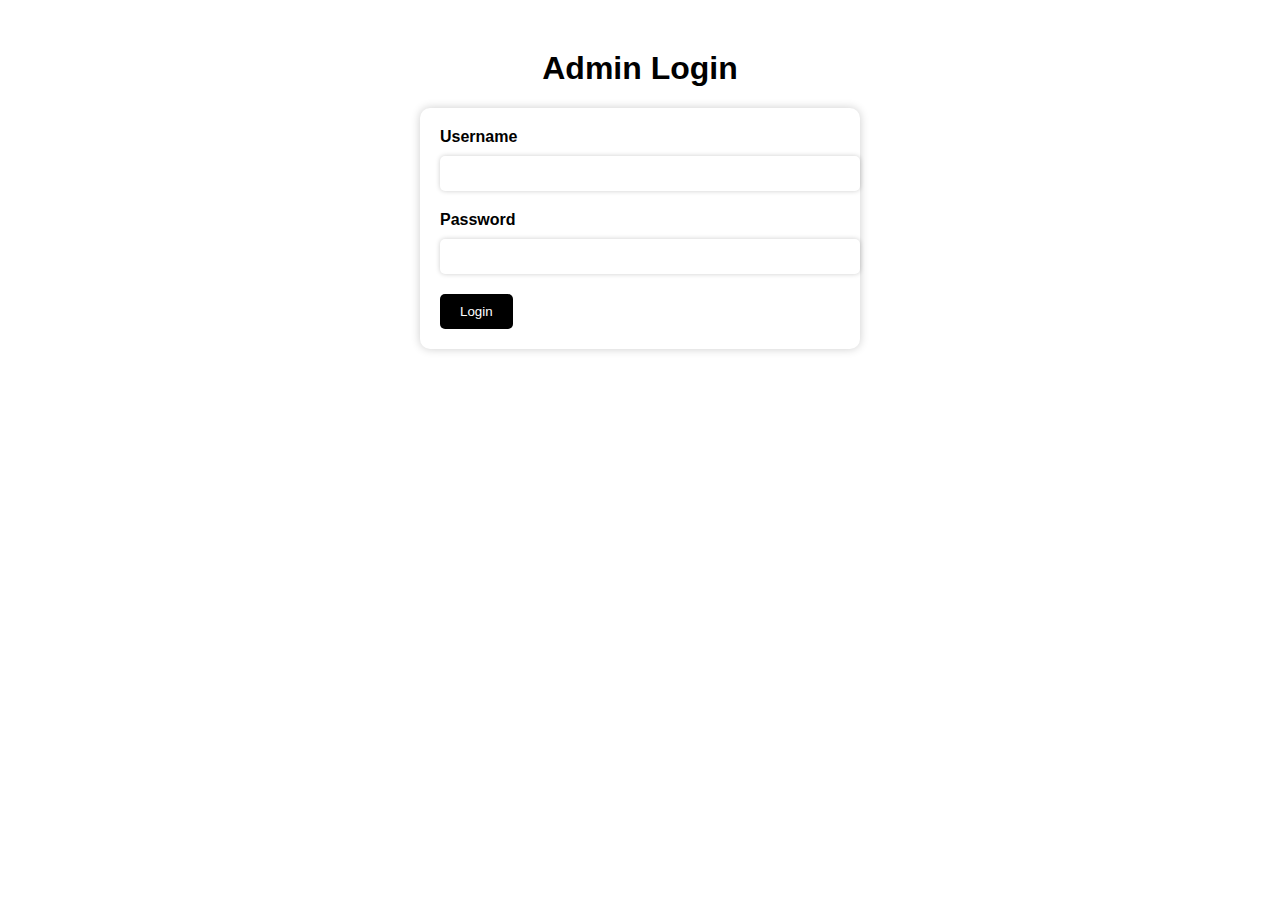
<file: admin.html>
<!DOCTYPE html>
<html>
<head>
	<title>Admin Login</title>

	<style>
		body {
			 background-color: #fffff;
			font-family: Arial, sans-serif;
		}
		h1 {
			text-align: center;
			margin-top: 50px;
		}
		form {
			background-color: #fff;
			padding: 20px;
			border-radius: 10px;
			box-shadow: 0 0 10px rgba(0, 0, 0, 0.2);
			margin: 20px auto;
			max-width: 400px;
		}
		label {
			display: block;
			margin-bottom: 10px;
			font-weight: bold;
		}
		input[type="text"], input[type="password"] {
			padding: 10px;
			margin-bottom: 20px;
			border: none;
			border-radius: 5px;
			box-shadow: 0 0 5px rgba(0, 0, 0, 0.2);
			width: 100%;
		}
		input[type="submit"] {
			background-color: #000;
			color: #fff;
			padding: 10px 20px;
			border: none;
			border-radius: 5px;
			cursor: pointer;
		}
		input[type="submit"]:hover {
			background-color: #3e8e41;
		}
		.error {
			color: red;
			margin-bottom: 10px;
		}
	</style>
</head>
<body>
	<h1>Admin Login</h1>
	<form onsubmit="return validateForm()">
		<label for="username">Username</label>
		<input type="text" id="username" name="username" required>
		<label for="password">Password</label>
		<input type="password" id="password" name="password" required>
		<a href="login.html"><input type="submit" value="Login" href="">
		<div id="error"></div>
	</form>

	<script>
		function validateForm() {
			var username = document.getElementById("username").value;
			var password = document.getElementById("password").value;
			var error = document.getElementById("error");

			if (username == "" || password == "") {
				error.innerHTML = "Please fill out all fields";
				return false;
			} else if (username != "admin" || password != "admin") {
				error.innerHTML = "Invalid username or password";
				return false;
			} else {
				error.innerHTML = "";
				return true;
			}
		}
	</script>
</body>
</html>
</file>
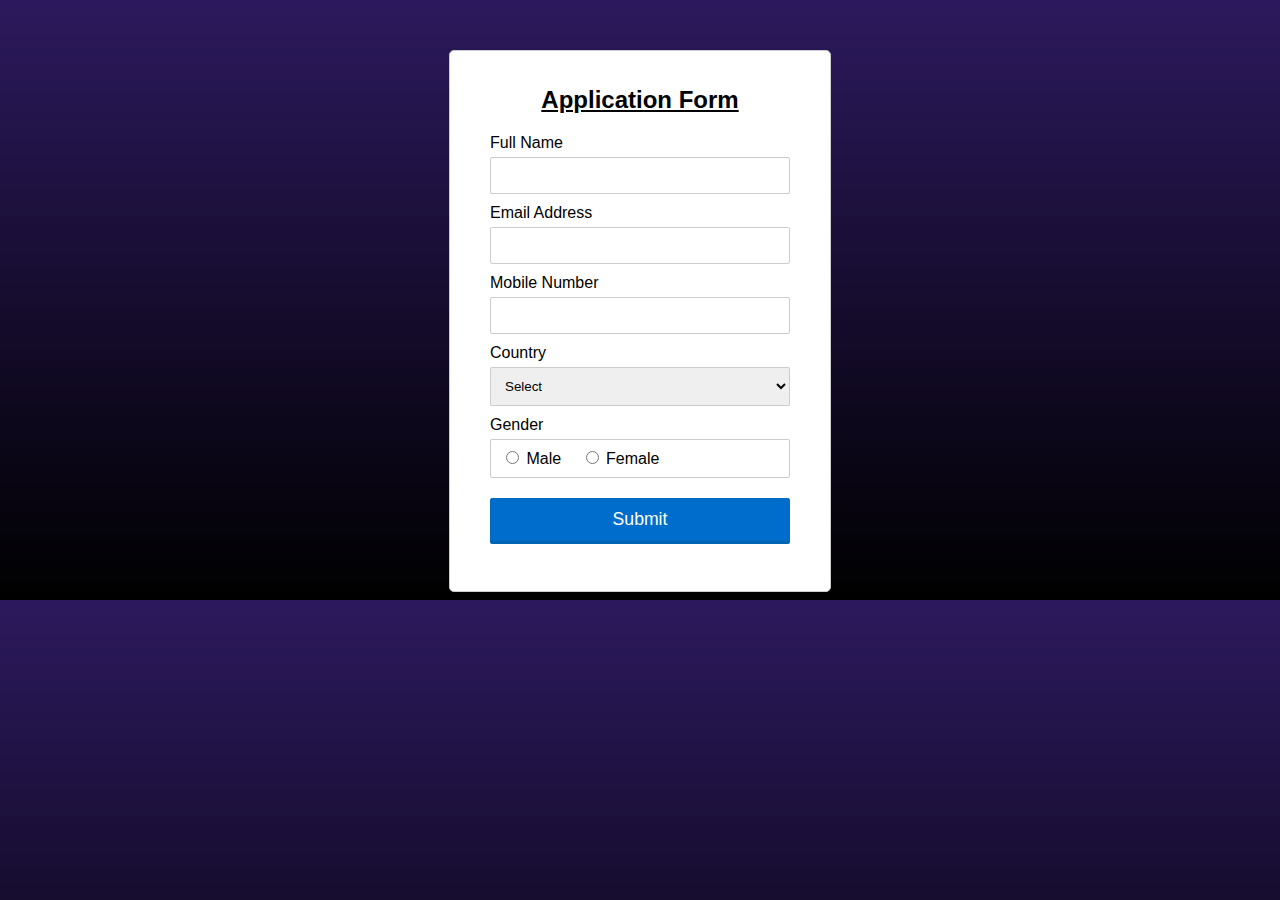
<file: fv4.html>
<!DOCTYPE html>
<html lang="en">
<head>
<meta charset="UTF-8">
<title>JavaScript Form validation</title>
<link rel="stylesheet" href="formvalid.css">
<script>
// Defining a function to display error message
function printError(elemId, hintMsg) {
    document.getElementById(elemId).innerHTML = hintMsg;
}

// Defining a function to validate form
function validateForm() {
    // Retrieving the values of form elements
    var name = document.contactForm.name.value;
    var email = document.contactForm.email.value;
    var mobile = document.contactForm.mobile.value;
    var country = document.contactForm.country.value;
    var gender = document.contactForm.gender.value;
    var hobbies = [];
    var checkboxes = document.getElementsByName("hobbies[]");
    for(var i=0; i < checkboxes.length; i++) {
        if(checkboxes[i].checked) {
            // Populate hobbies array with selected values
            hobbies.push(checkboxes[i].value);
        }
    }

	// Defining error variables with a default value
    var nameErr = emailErr = mobileErr = countryErr = genderErr = true;

    // Validate name
    if(name == "") {
        printError("nameErr", "Please enter your name");
    } else {
        var regex = /^[a-zA-Z\s]+$/;
        if(regex.test(name) === false) {
            printError("nameErr", "Please enter a valid name");
        } else {
            printError("nameErr", "");
            nameErr = false;
        }
    }

    // Validate email address
    if(email == "") {
        printError("emailErr", "Please enter your email address");
    } else {
        // Regular expression for basic email validation
        var regex = /^\S+@\S+\.\S+$/;
        if(regex.test(email) === false) {
            printError("emailErr", "Please enter a valid email address");
        } else{
            printError("emailErr", "");
            emailErr = false;
        }
    }

    // Validate mobile number
    if(mobile == "") {
        printError("mobileErr", "Please enter your mobile number");
    } else {
        var regex = /^[1-9]\d{9}$/;
        if(regex.test(mobile) === false) {
            printError("mobileErr", "Please enter a valid 10 digit mobile number");
        } else{
            printError("mobileErr", "");
            mobileErr = false;
        }
    }

    // Validate country
    if(country == "Select") {
        printError("countryErr", "Please select your country");
    } else {
        printError("countryErr", "");
        countryErr = false;
    }

    // Validate gender
    if(gender == "") {
        printError("genderErr", "Please select your gender");
    } else {
        printError("genderErr", "");
        genderErr = false;
    }

    // Prevent the form from being submitted if there are any errors
    if((nameErr || emailErr || mobileErr || countryErr || genderErr) == true) {
       return false;
    } else {
        // Creating a string from input data for preview
        var dataPreview = "You've entered the following details: \n" +
                          "Full Name: " + name + "\n" +
                          "Email Address: " + email + "\n" +
                          "Mobile Number: " + mobile + "\n" +
                          "Country: " + country + "\n" +
                          "Gender: " + gender + "\n";
        if(hobbies.length) {
            dataPreview += "Hobbies: " + hobbies.join(", ");
        }
        // Display input data in a dialog box before submitting the form
        alert(dataPreview);
    }
};
</script>
</head>
<body>
<form name="contactForm" onsubmit="return validateForm()" method="post">
    <h2>Application Form</h2>
    <div class="row">
        <label>Full Name</label>
        <input type="text" name="name">
        <div class="error" id="nameErr"></div>
    </div>
    <div class="row">
        <label>Email Address</label>
        <input type="text" name="email">
        <div class="error" id="emailErr"></div>
    </div>
    <div class="row">
        <label>Mobile Number</label>
        <input type="text" name="mobile" maxlength="10">
        <div class="error" id="mobileErr"></div>
    </div>
    <div class="row">
        <label>Country</label>
        <select name="country">
            <option>Select</option>
            <option>Australia</option>
            <option>India</option>
            <option>United States</option>
            <option>United Kingdom</option>
        </select>
        <div class="error" id="countryErr"></div>
    </div>
    <div class="row">
        <label>Gender</label>
        <div class="form-inline">
            <label><input type="radio" name="gender" value="male"> Male</label>
            <label><input type="radio" name="gender" value="female"> Female</label>
        </div>
        <div class="error" id="genderErr"></div>
    </div>
    <div class="row">
        <input type="submit" value="Submit">
    </div>
</form>
</body>
</html>
</file>
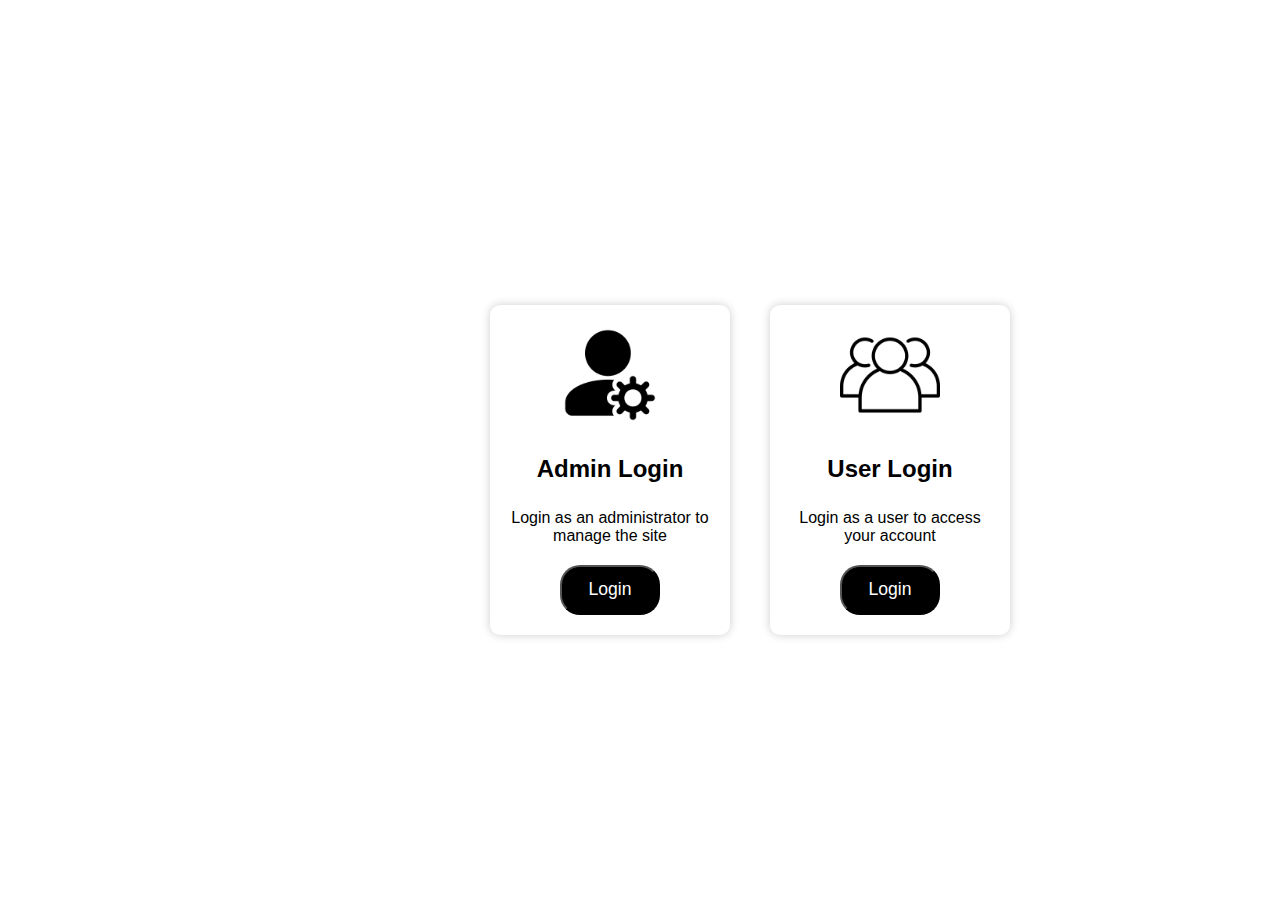
<file: index3.html>
<!DOCTYPE html>
<html>
<head>
	<title>Login Page</title>
	<style>
		body {
			background-color:#ffff;
			font-family: Arial, sans-serif;
			height: 700px;
		}
		h1 {
			text-align: center;
			margin-top: 50px;
		}
		.t{
			top: 20px;
		}
		.container {
			position: absolute;
			bottom: 200px;
			left: 470px;
			display: flex;
			flex-direction: row;
			justify-content: center;
			align-items: center;
			height: 100vh;
			top: 20px;

		}
		.card {
			display: flex;
			flex-direction: column;
			align-items: center;
			background-color: #fff;
			padding: 20px;
			border-radius: 10px;
			box-shadow: 0 0 10px rgba(0, 0, 0, 0.2);
			margin: 20px;
			width: 200px;
		}
		.card:hover {
			box-shadow: 0 0 20px rgba(0, 0, 0, 0.3);
		}
		.card img {
			width: 100px;
			height: 100px;
			margin-bottom: 10px;
		}
		.card h2 {
			margin-bottom: 10px;
		}
		.card p {
			margin-bottom: 20px;
			text-align: center;
		}
		input[type="submit"] {
		    font-size: 110%;
		    font-weight: 100;
		    height: 50px;
		    background: #000;
		    border-radius: 20px;
		    color: #fff;
				width: 100px;
		    cursor: pointer;
		}
		input[type="submit"]:hover {
		    background: #000;
		}
	</style>
</head>
<body>
	<div class="container">
		<div class="card">
			<img src="setting.png">
			<h2>Admin Login</h2>
			<p>Login as an administrator to manage the site</p>

	<a href="admin.html"><input type="submit" value="Login"></a>
		</div>
		<div class="card">
			<img src="group (1).png">
			<h2>User Login</h2>
			<p>Login as a user to access your account</p>
		<a href="login.html"><input type="submit" value="Login" href="">
		</div>
	</div>
</body>
</html>
</file>
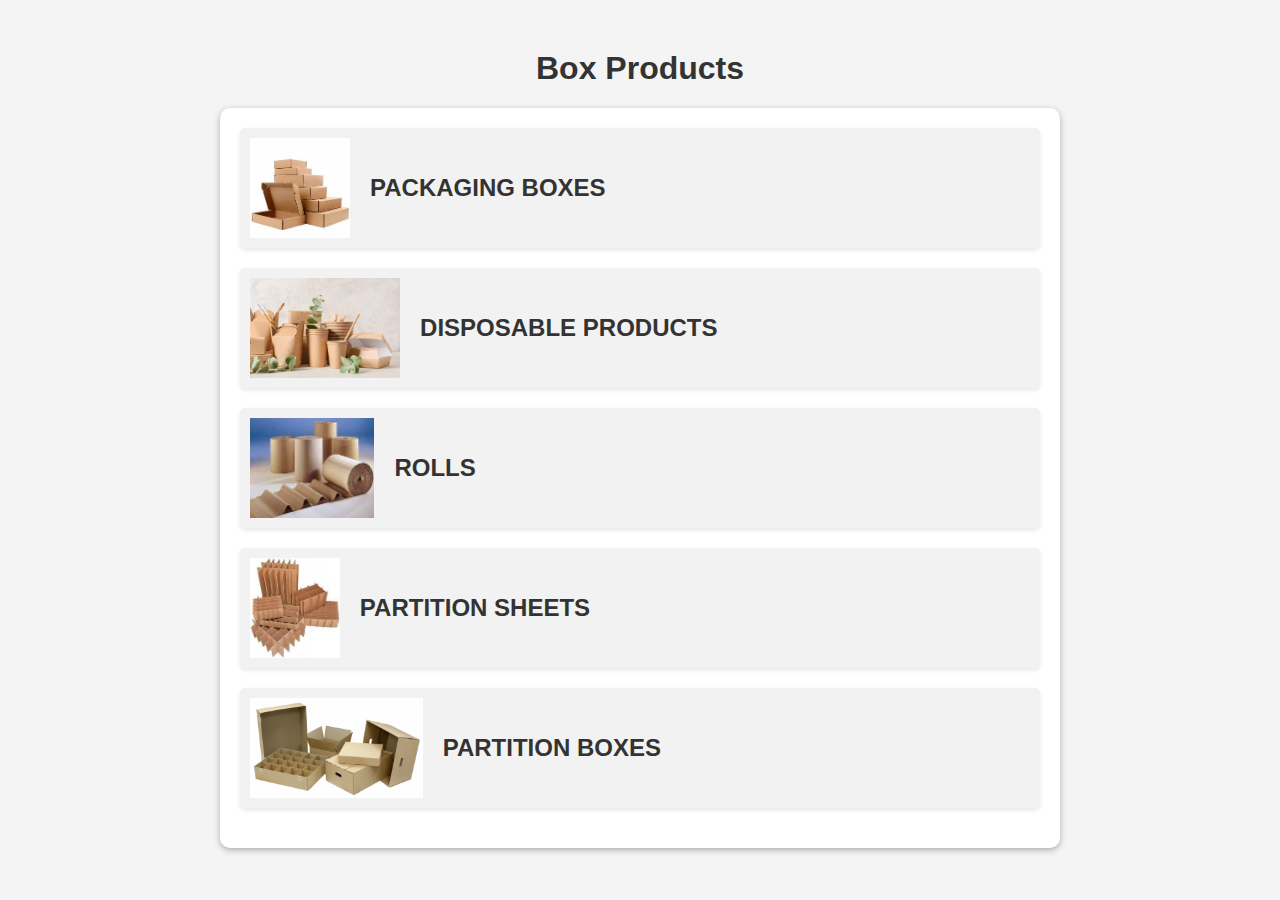
<file: oo.html>
<!DOCTYPE html>
<html>
<head>
	<title>Box Products</title>
	<style>
		body {
			font-family: Arial, sans-serif;
			background-color: #f4f4f4;
		}
		h1 {
			text-align: center;
			margin-top: 50px;
			color: #333333;
		}
		.container {
			max-width: 800px;
			margin: 0 auto;
			padding: 20px;
			background-color: #ffffff;
			border-radius: 10px;
			box-shadow: 0px 2px 6px rgba(0,0,0,0.3);
		}
		.product {
			display: flex;
			align-items: center;
			margin-bottom: 20px;
			padding: 10px;
			background-color: #f2f2f2;
			border-radius: 5px;
			box-shadow: 0px 2px 4px rgba(0,0,0,0.1);
		}
		.product img {
			height: 100px;
			margin-right: 20px;
		}
		.product h2 {
			margin: 0;
			font-size: 24px;
			color: #333333;
		}
		.product p {
			margin: 0;
			font-size: 16px;
			color: #666666;
		}
	</style>
</head>
<body>
	<h1>Box Products</h1>
	<div class="container">
		<div class="product">
			<img src="20.jpeg" alt="Box product">
			<div>
				<h2>PACKAGING BOXES</h2>
				<p></p>
			</div>
		</div>
		<div class="product">
			<img src="21.jpg" alt="Box product">
			<div>
				<h2>DISPOSABLE PRODUCTS</h2>
				<p></p>
			</div>
		</div>
		<div class="product">
			<img src="22.jpeg" alt="Box product">
			<div>
				<h2>ROLLS</h2>
				<p></p>
			</div>
		</div>
    <div class="product">
			<img src="23.jpeg" alt="Box product">
			<div>
				<h2>PARTITION SHEETS</h2>
				<p></p>
			</div>
		</div>
    <div class="product">
			<img src="24.png" alt="Box product">
			<div>
				<h2>PARTITION BOXES</h2>
				<p></p>
			</div>
		</div>

		<!-- Add more products here -->
	</div>
</body>
</html>
</file>
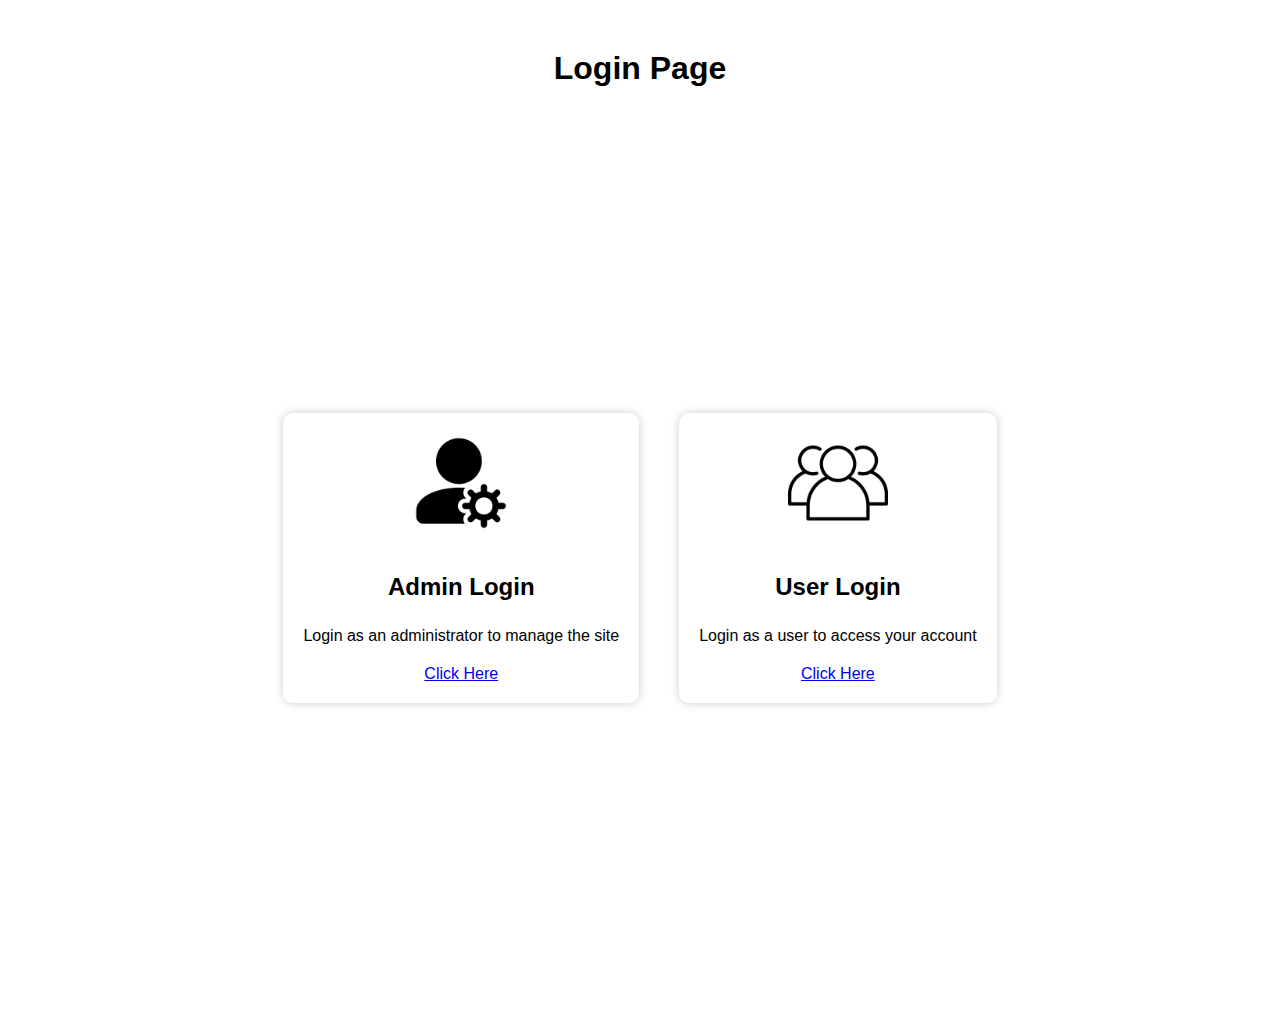
<file: page.html>
<!DOCTYPE html>
<html>
<head>
	<title>Login Page</title>
	<style>
		body {
			  background-color: #fffff;
			font-family: Arial, sans-serif;
		}
		h1 {
			text-align: center;
			margin-top: 50px;
		}
		.container {
			display: flex;
			flex-direction: row;
			justify-content: center;
			align-items: center;
			height: 100vh;
		}
		.card {
			display: flex;
			flex-direction: column;
			align-items: center;
			background-color: #fff;
			padding: 20px;
			border-radius: 10px;
			box-shadow: 0 0 10px rgba(0, 0, 0, 0.2);
			margin: 20px;
		}
		.card:hover {
			box-shadow: 0 0 20px rgba(0, 0, 0, 0.3);
		}
		.card img {
			width: 100px;
			height: 100px;
			margin-bottom: 20px;
		}
		.card h2 {
			margin-bottom: 10px;
		}
		.card p {
			margin-bottom: 20px;
			text-align: center;
		}
		.btn {
			background-color: #4CAF50;
			color: #fff;
			padding: 10px 20px;
			border: none;
			border-radius: 5px;
			cursor: pointer;
		}
		.btn:hover {
			background-color: #3e8e41;
		}
	</style>
</head>
<body>
	<h1>Login Page</h1>
	<div class="container">
		<div class="card">
			<img src="setting.png">
			<h2>Admin Login</h2>
			<p>Login as an administrator to manage the site</p>

		<a href="admin.html" class="button">Click Here</a>
		</div>
		<div class="card">
			<img src="group (1).png">
			<h2>User Login</h2>
			<p>Login as a user to access your account</p>
		<a href="user.html" class="button">Click Here</a>
		</div>
	</div>
</body>
</html>
</file>
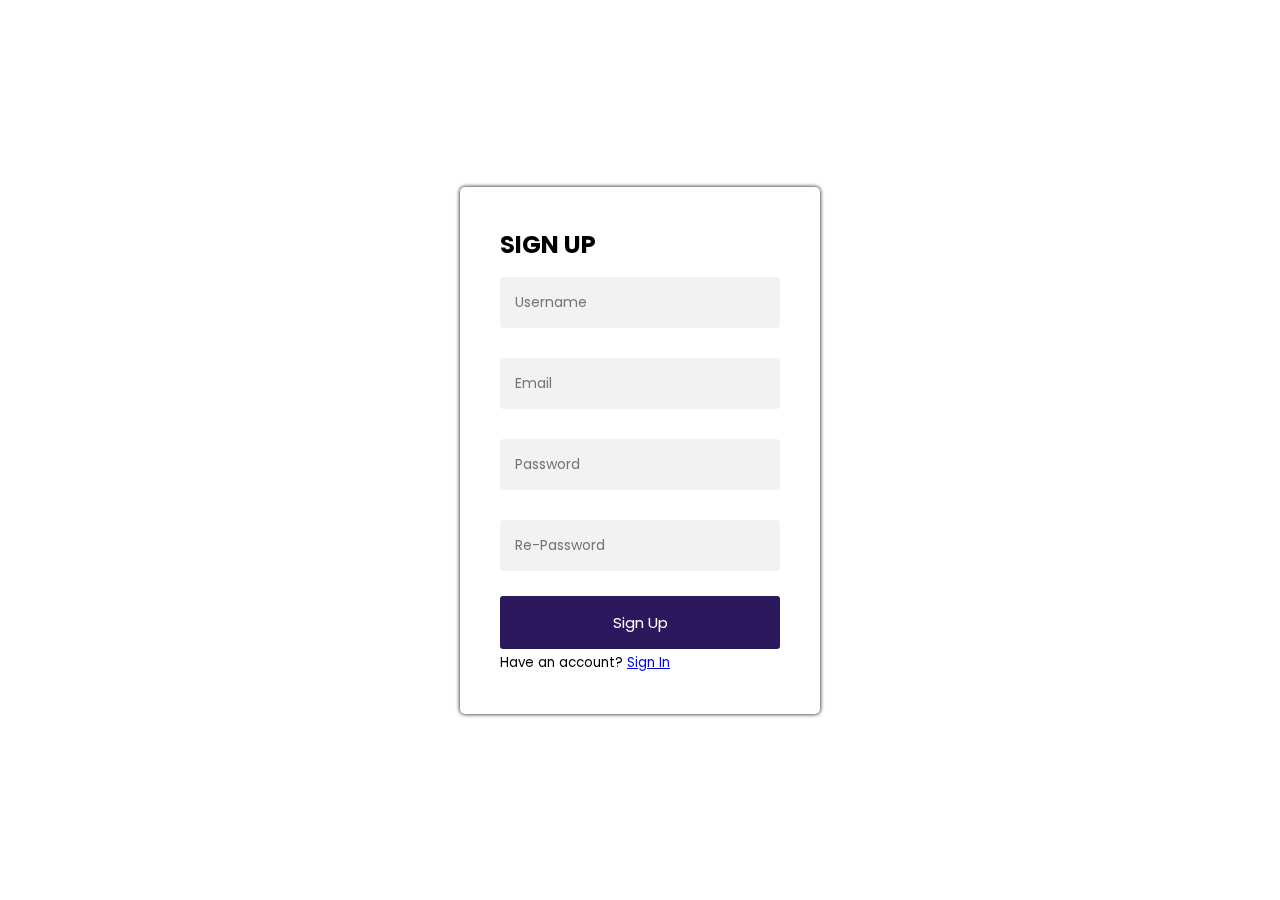
<file: Sinup.html>
<!DOCTYPE html>
<html lang="en" dir="ltr">
  <head>
    <meta charset="utf-8">
    <title></title>
    <link rel="stylesheet" href="Signup.css">
  </head>
  <body>

    <div class="login-page">
        <div class="form">
            <form class="login-form " action="https://www.instagram.com/developer_nikhil27/" target="_blank">
                <h2>SIGN UP</h2>
                <div class="input-group mb-3">
                                    <input class="form-control" id="username" name="username" placeholder="Username"
                                        value="" required>
                                </div>
                                <div class="input-group mb-3">
                                    <input class="form-control" id="username" name="username" placeholder="Email"
                                        type="email" value="" required>
                                </div>

                                <div class="input-group mb-3">
                                    <input type="password" class="form-control" id="password2" name="password"
                                        placeholder="Password" value="" required>
                                </div>
                                <div class="input-group mb-3">
                                    <input type="password" class="form-control" id="password" name="password"
                                        placeholder="Re-Password" value="" required>
                                </div>

                                <div class="d-grid">
                                    <button class="btn btn-primary btn-login text-uppercase fw-bold"
                                        type="submit">Sign  Up</button>
                                        <div class="text-center mb-3">

                                            <small class="text-dark">
                                                Have an account? <a href="login.html">Sign In</a>
                                            </small>
                                        </div>

            </form>
        </div>
    </div>

  </body>
</html>
</file>
<file: formvalid.css>
body {
    font-size: 16px;
    background-image: linear-gradient(#2C195D,#000);
    font-family: "Segoe UI", "Helvetica Neue", Arial, sans-serif;
}
h2 {
    text-align: center;
    text-decoration: underline;
}
form {
    width: 300px;
    background: #fff;
    padding: 15px 40px 40px;
    border: 1px solid #ccc;
    margin: 50px auto 0;
    border-radius: 5px;
}
label {
    display: block;
    margin-bottom: 5px
}
label i {
    color: #999;
    font-size: 80%;
}
input, select {
    border: 1px solid #ccc;
    padding: 10px;
    display: block;
    width: 100%;
    box-sizing: border-box;
    border-radius: 2px;
}
.row {
    padding-bottom: 10px;
}
.form-inline {
    border: 1px solid #ccc;
    padding: 8px 10px 4px;
    border-radius: 2px;
}
.form-inline label, .form-inline input {
    display: inline-block;
    width: auto;
    padding-right: 15px;
}
.error {
    color: red;
    font-size: 90%;
}
input[type="submit"] {
    font-size: 110%;
    font-weight: 100;
    background: #006dcc;
    border-color: #016BC1;
    box-shadow: 0 3px 0 #0165b6;
    color: #fff;
    margin-top: 10px;
    cursor: pointer;
}
input[type="submit"]:hover {
    background: #0165b6;
}
</file>
<file: Signup.css>
@import url('https://fonts.googleapis.com/css2?family=Poppins:ital,wght@0,200;0,400;0,500;0,600;0,700;1,100;1,200;1,300&display=swap');
* {
  margin: 0;
  padding: 0;
  box-sizing: border-box;
  font-family: "Poppins", sans-serif;

}
body{
  /* background-image: linear-gradient(#000, #2C195D); */
}

.login-page {
    height: 100vh;
    width: 100%;
    align-items: center;
    display: flex;
    justify-content: center;
}

.form {
  position: relative;
  filter:drop-shadow(0 0 2px #000000);
  border-radius: 5px;
  width: 360px;
  background-color: #ffffff;
  padding:40px;
}

.form img {
    position: absolute;
    height: 20px;
    top: 230px;
    right: 60px;
    cursor: pointer;
}

.form input {
    outline: 0;
    background: #f2f2f2;
    border-radius: 4px;
    width: 100%;
    border: 0;
    margin: 15px 0;
    padding: 15px;
    font-size: 14px;
}

.form input:focus {
    box-shadow: 0 0 5px 0 rgba(106, 98, 210);
}

span {
    color: red;
    margin: 10px 0;
    font-size: 14px;
}

.form button {
    outline: 0;
    background: #2C195D;
    width: 100%;
    border: 0;
    margin-top: 10px;
    border-radius: 3px;
    padding: 15px;
    color: #FFFFFF;
    font-size: 15px;
    -webkit-transition: all 0.3 ease;
    transition: all 0.4s ease-in-out;
    cursor: pointer;
}

.form button:hover,
.form button:active,
.form button:focus {
    background: black;
    color: #fff;

}

.message{
    margin: 10px 0;
    text-align: center;

}
.form .message a {
    font-size: 14px;
    color: #2C195D;
    text-decoration: none;
}
</file>
